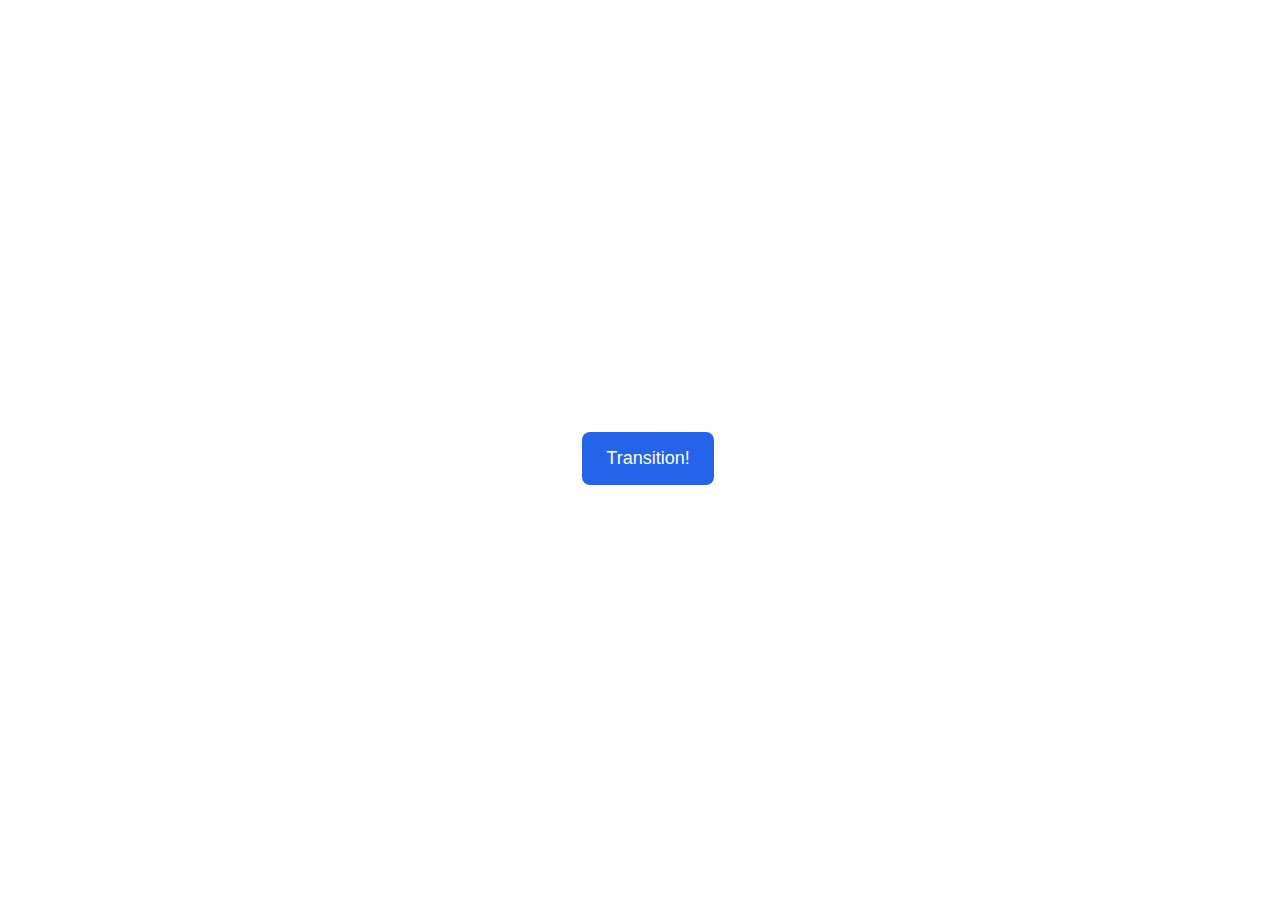
<file: animation/01-button-hover/index.html>
<!DOCTYPE html>
<html lang="en">
  <head>
    <meta charset="UTF-8" />
    <meta http-equiv="X-UA-Compatible" content="IE=edge" />
    <meta name="viewport" content="width=device-width, initial-scale=1.0" />
    <title>Button Hover</title>
    <link rel="stylesheet" href="./style.css" />
  </head>
  <body>
    <div id="transition-container">
      <button>Transition!</button>
    </div>
  </body>
</html>
</file>
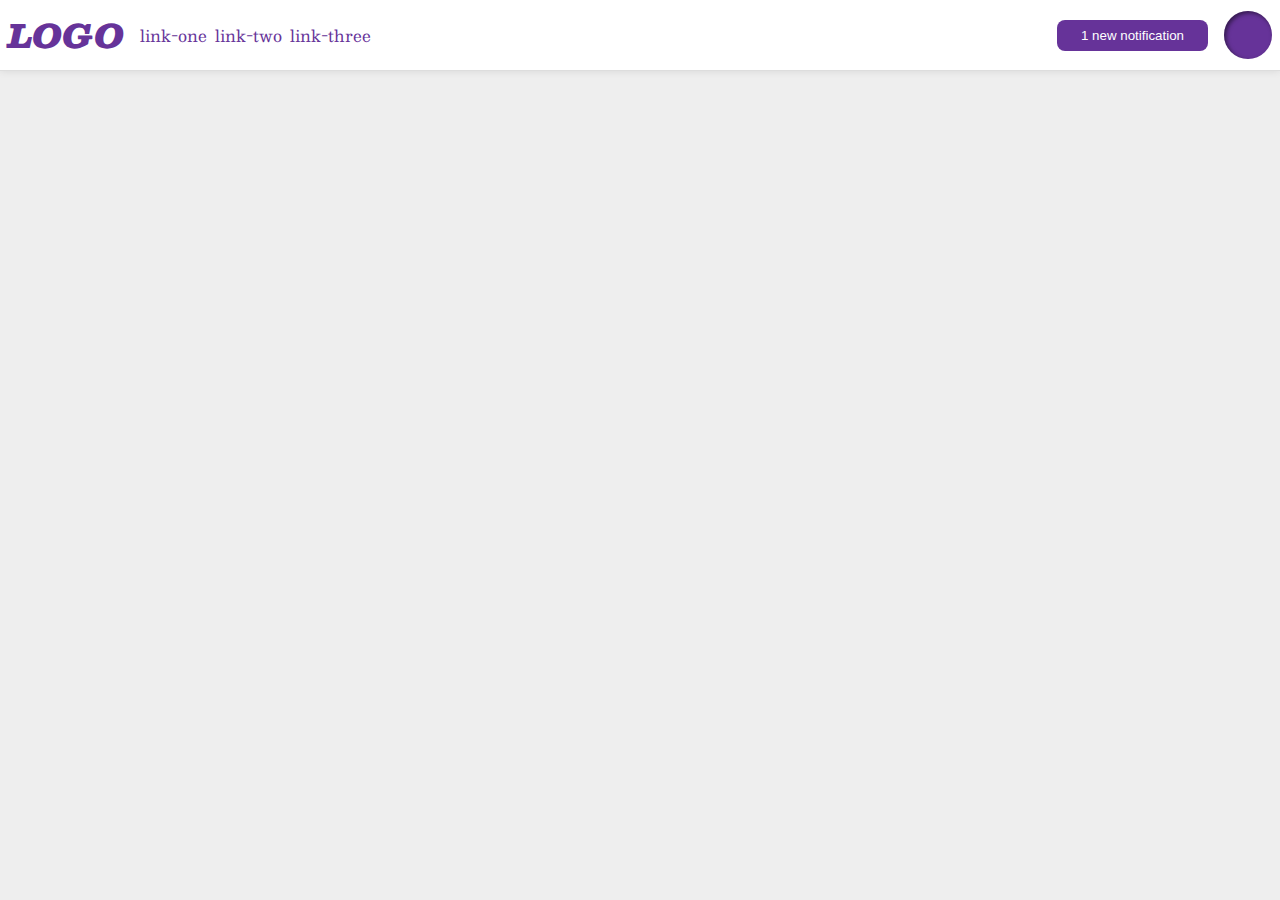
<file: flex/03-flex-header-2/index.html>
<!DOCTYPE html>
<html lang="en">
  <head>
    <meta charset="UTF-8">
    <meta http-equiv="X-UA-Compatible" content="IE=edge">
    <meta name="viewport" content="width=device-width, initial-scale=1.0">
    <title>Flex Header 2</title>
    <link rel="stylesheet" href="style.css">
  </head>
  <body>
    <div class="header">
      <div class="left">
      <div class="logo">
        LOGO
      </div>
      <ul class="links">
        <li><a href="https://google.com">link-one</a></li>
        <li><a href="https://google.com">link-two</a></li>
        <li><a href="https://google.com">link-three</a></li>
      </ul>
    </div>
    <div class="right">
      <button class="notifications">
        1 new notification
      </button>
      <div class="profile-image"></div>
    </div>
    </div>
  </body>
</html>
</file>
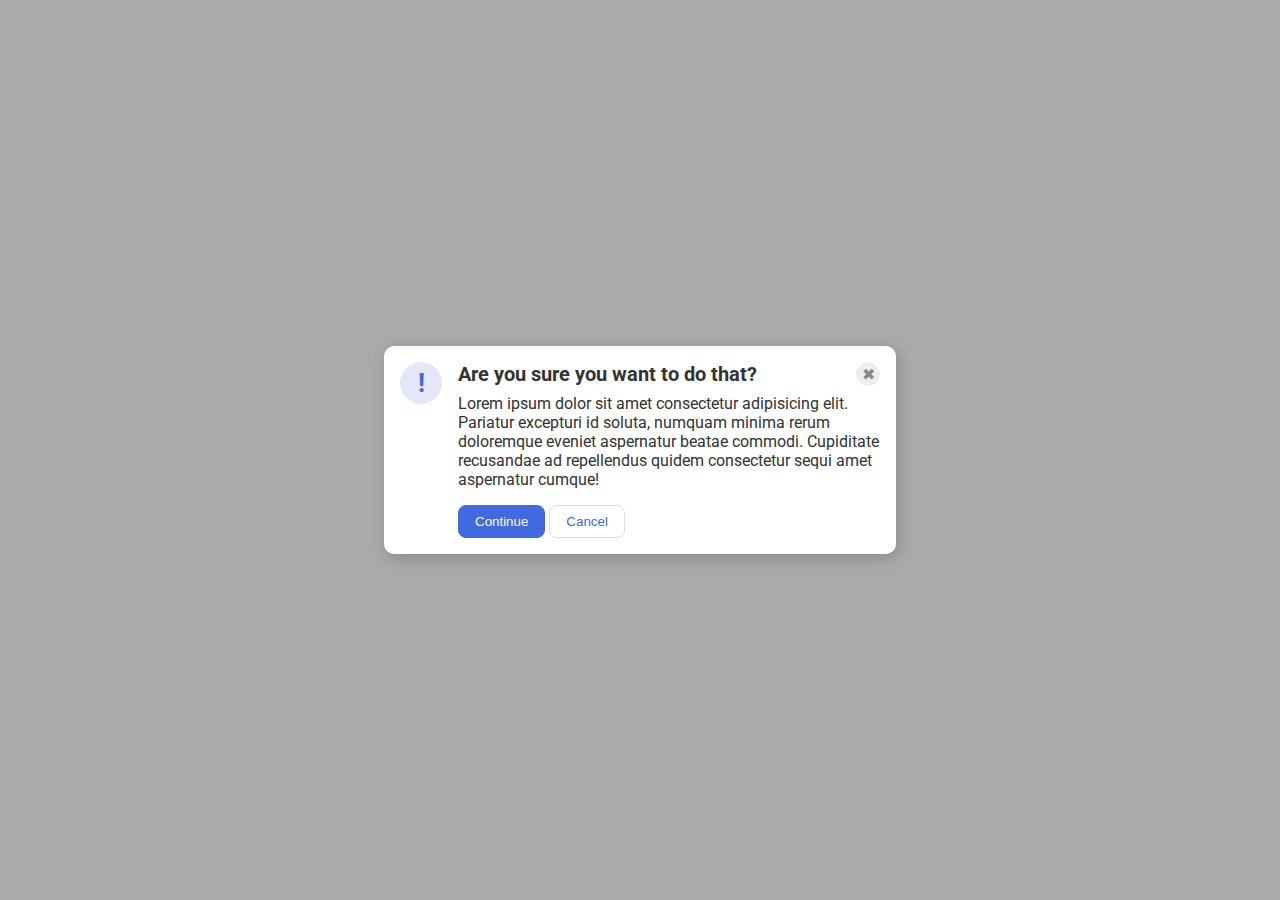
<file: flex/05-flex-modal/index.html>
<!DOCTYPE html>
<html lang="en">

<head>
  <meta charset="UTF-8">
  <meta http-equiv="X-UA-Compatible" content="IE=edge">
  <meta name="viewport" content="width=device-width, initial-scale=1.0">
  <link rel="stylesheet" href="style.css">
  <title>Modal</title>
</head>

<body>
  <div class="modal">
    <div class="icon">!</div>

    <div class="container">

      <div class="header">Are you sure you want to do that?
        <button class="close-button">✖</button>
      </div>
      <div class="text">Lorem ipsum dolor sit amet consectetur adipisicing elit. Pariatur excepturi id soluta, numquam
        minima rerum doloremque eveniet aspernatur beatae commodi. Cupiditate recusandae ad repellendus quidem consectetur
        sequi amet aspernatur cumque!</div>
      <button class="continue">Continue</button>
      <button class="cancel">Cancel</button>
    </div>
  </div>
</body>

</html>
</file>
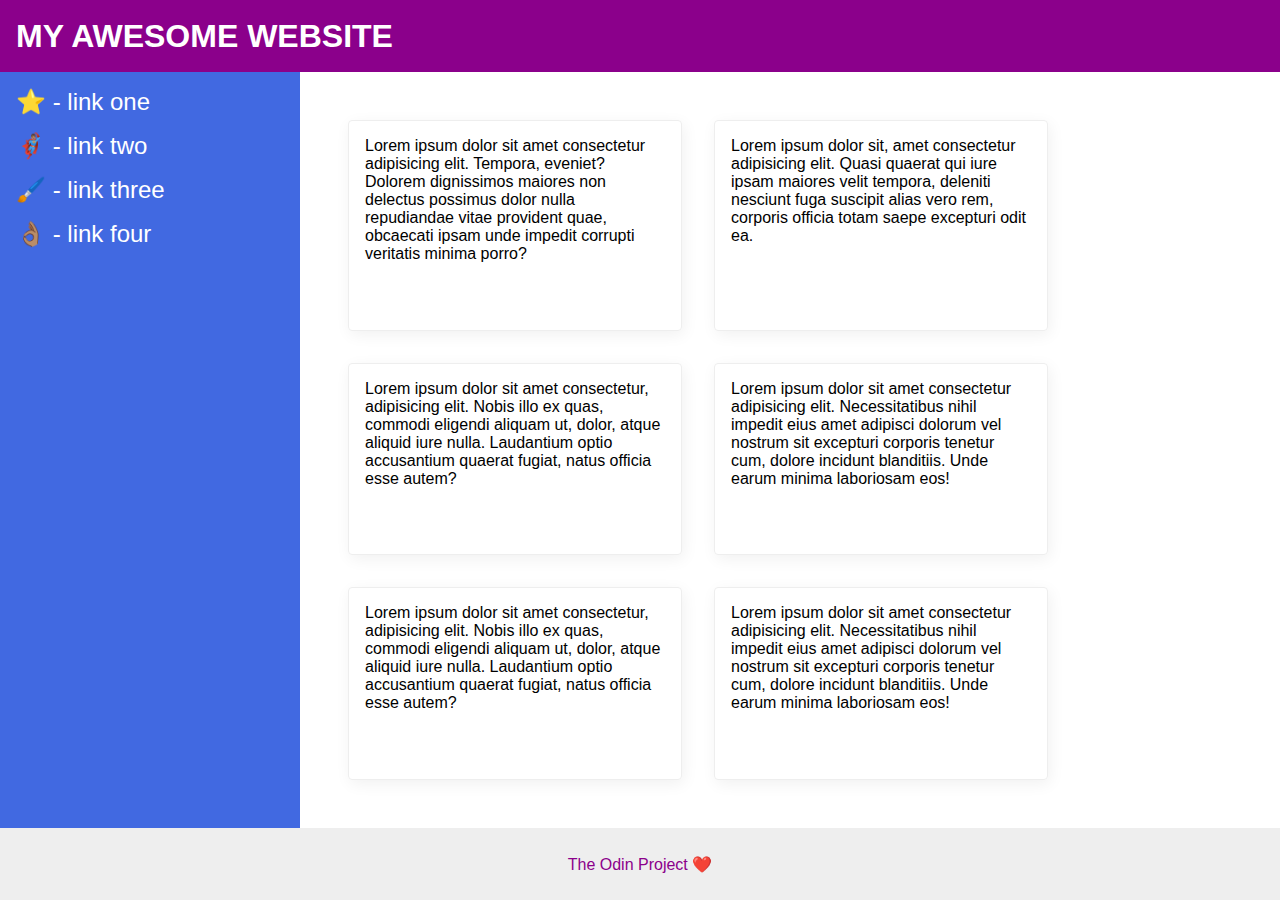
<file: flex/07-flex-layout-2/index.html>
<!DOCTYPE html>
<html lang="en">

<head>
  <meta charset="UTF-8">
  <meta http-equiv="X-UA-Compatible" content="IE=edge">
  <meta name="viewport" content="width=device-width, initial-scale=1.0">
  <title>The Holy Grail</title>
  <link rel="stylesheet" href="style.css">
</head>

<body>
  <div class="header">
    MY AWESOME WEBSITE
  </div>
  <div class="body">
    <div class="sidebar">
      <ul>
        <li><a href="#">⭐ - link one</a></li>
        <li><a href="#">🦸🏽‍♂️ - link two</a></li>
        <li><a href="#">🖌️ - link three</a></li>
        <li><a href="#">👌🏽 - link four</a></li>
      </ul>
    </div>
    <div class="container">
      <div class="card">Lorem ipsum dolor sit amet consectetur adipisicing elit. Tempora, eveniet? Dolorem dignissimos
        maiores non delectus possimus dolor nulla repudiandae vitae provident quae, obcaecati ipsam unde impedit
        corrupti veritatis minima porro?</div>
      <div class="card">Lorem ipsum dolor sit, amet consectetur adipisicing elit. Quasi quaerat qui iure ipsam maiores
        velit tempora, deleniti nesciunt fuga suscipit alias vero rem, corporis officia totam saepe excepturi odit ea.
      </div>
      <div class="card">Lorem ipsum dolor sit amet consectetur, adipisicing elit. Nobis illo ex quas, commodi eligendi
        aliquam ut, dolor, atque aliquid iure nulla. Laudantium optio accusantium quaerat fugiat, natus officia esse
        autem?</div>
      <div class="card">Lorem ipsum dolor sit amet consectetur adipisicing elit. Necessitatibus nihil impedit eius amet
        adipisci dolorum vel nostrum sit excepturi corporis tenetur cum, dolore incidunt blanditiis. Unde earum minima
        laboriosam eos!</div>
      <div class="card">Lorem ipsum dolor sit amet consectetur, adipisicing elit. Nobis illo ex quas, commodi eligendi
        aliquam ut, dolor, atque aliquid iure nulla. Laudantium optio accusantium quaerat fugiat, natus officia esse
        autem?</div>
      <div class="card">Lorem ipsum dolor sit amet consectetur adipisicing elit. Necessitatibus nihil impedit eius amet
        adipisci dolorum vel nostrum sit excepturi corporis tenetur cum, dolore incidunt blanditiis. Unde earum minima
        laboriosam eos!</div>
    </div>
  </div>
  <div class="footer">
    The Odin Project ❤️
  </div>
</body>

</html>
</file>
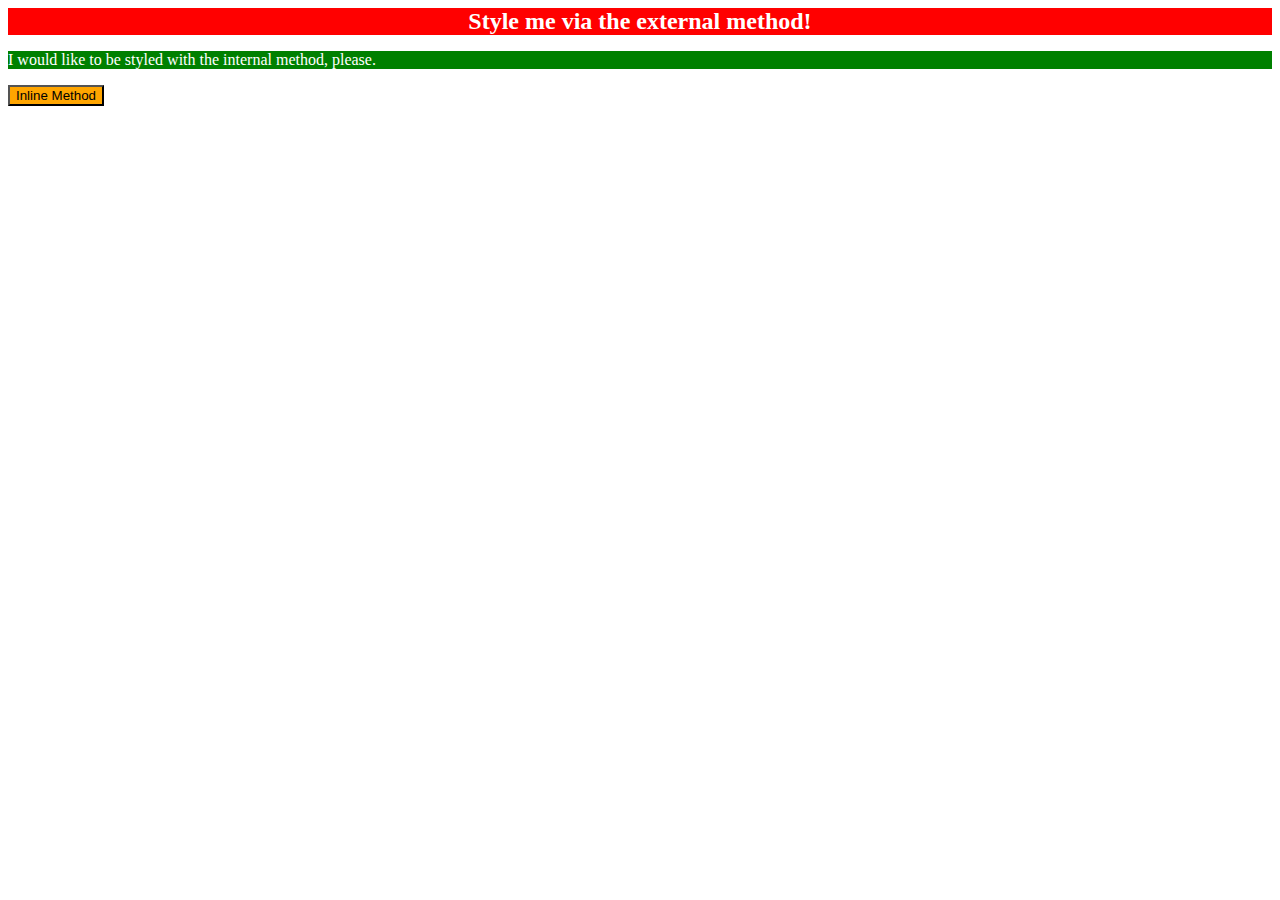
<file: foundations/01-css-methods/index.html>
<!DOCTYPE html>
<html lang="en">
  <head>
    <meta charset="UTF-8">
    <meta http-equiv="X-UA-Compatible" content="IE=edge">
    <meta name="viewport" content="width=device-width, initial-scale=1.0">
    <link rel="stylesheet" href="./style.css">
    <title>Methods for Adding CSS</title>
    <style>
      p {
        color: white;
        background-color: green;
      }
    </style>
  </head>
  <body>
    <div>Style me via the external method!</div>
    <p>I would like to be styled with the internal method, please.</p>
    <button style="background-color: orange;">Inline Method</button>
  </body>
</html>
</file>
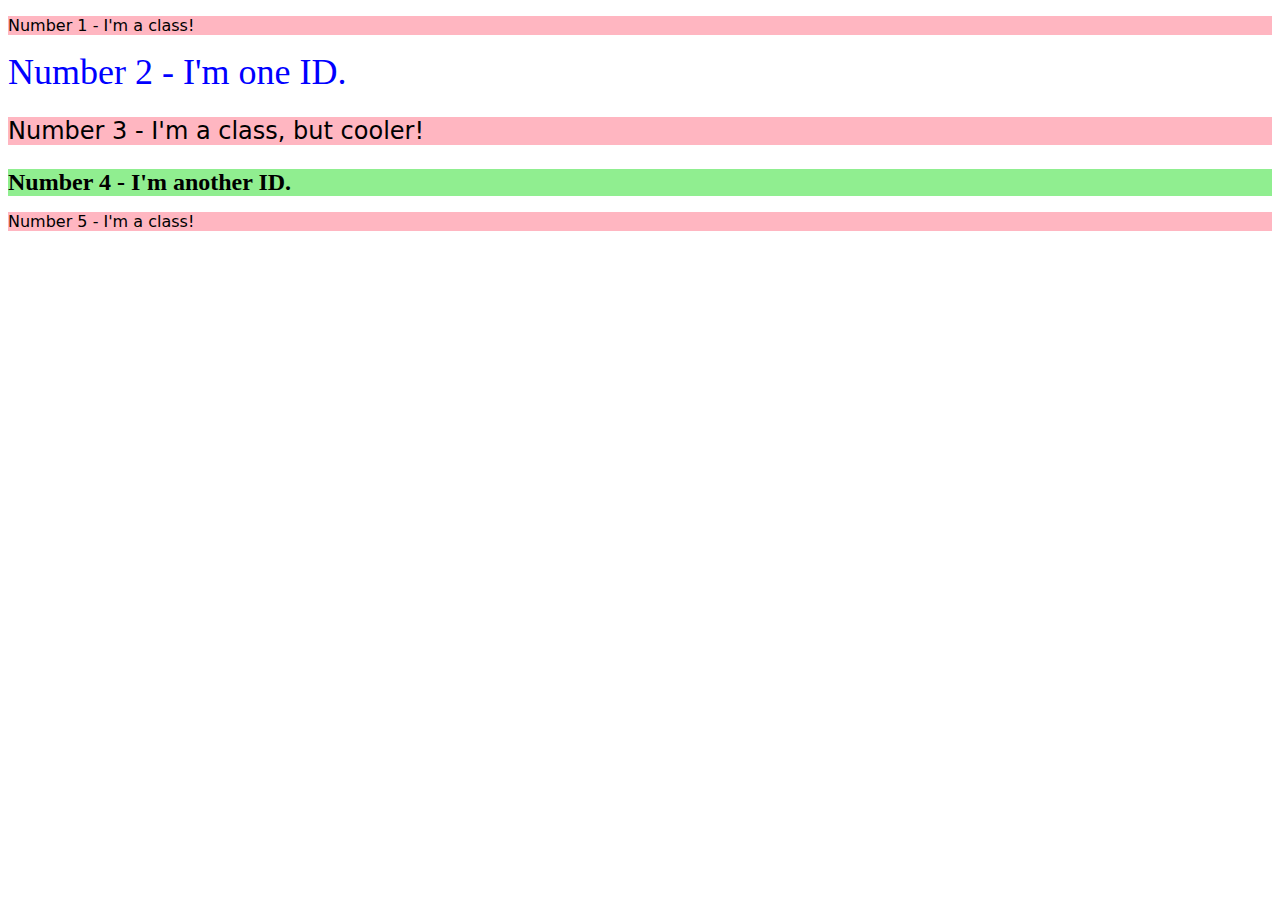
<file: foundations/02-class-id-selectors/index.html>
<!DOCTYPE html>
<html lang="en">
  <head>
    <meta charset="UTF-8">
    <meta http-equiv="X-UA-Compatible" content="IE=edge">
    <meta name="viewport" content="width=device-width, initial-scale=1.0">
    <title>Class and ID Selectors</title>
    <link rel="stylesheet" href="style.css">
  </head>
  <body>
    <p class="odd">Number 1 - I'm a class!</p>
    <div id="two">Number 2 - I'm one ID.</div>
    <p class="odd added">Number 3 - I'm a class, but cooler!</p>
    <div id="four" class="added">Number 4 - I'm another ID.</div>
    <p class="odd">Number 5 - I'm a class!</p>
  </body>
</html>
</file>
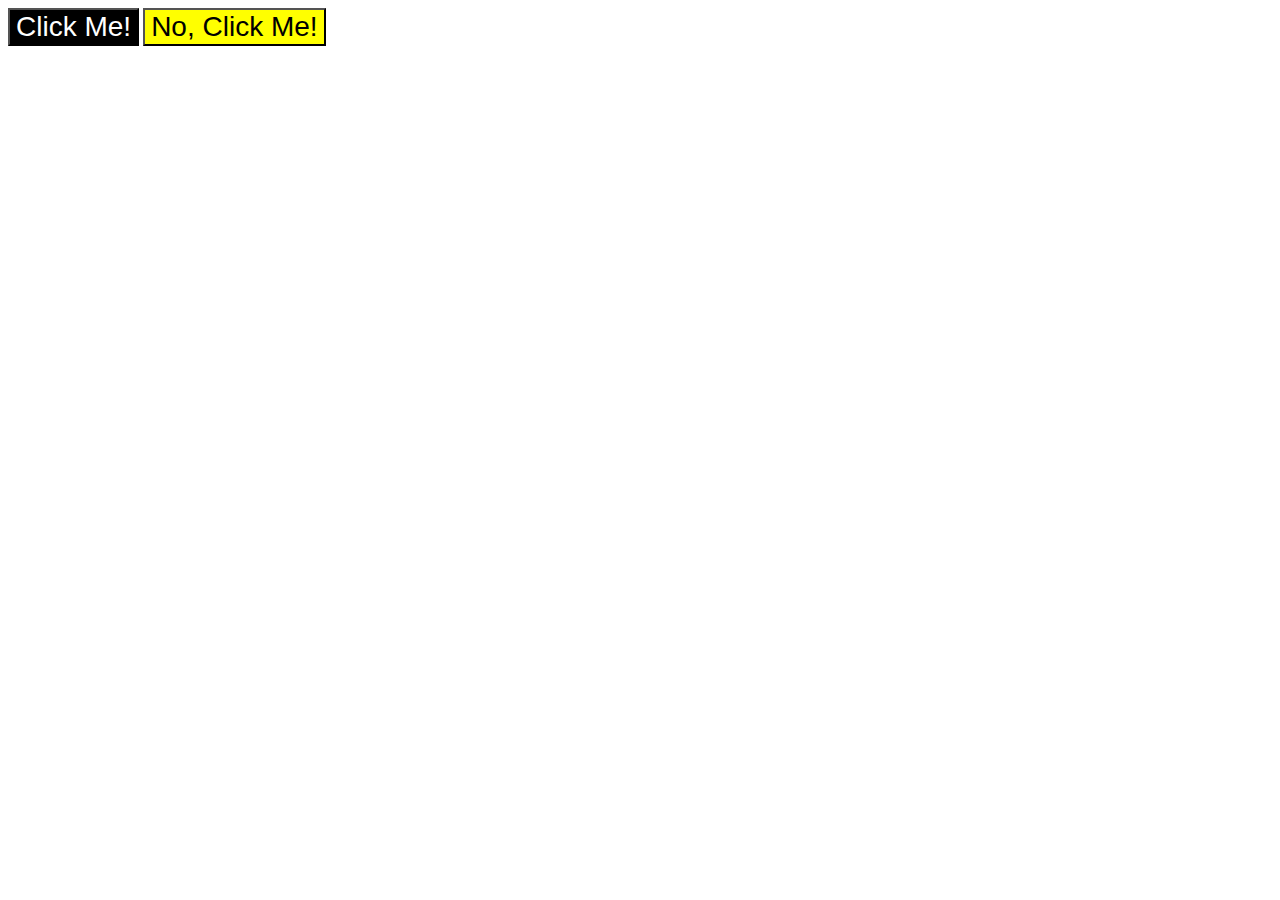
<file: foundations/03-grouping-selectors/index.html>
<!DOCTYPE html>
<html lang="en">
  <head>
    <meta charset="UTF-8">
    <meta http-equiv="X-UA-Compatible" content="IE=edge">
    <meta name="viewport" content="width=device-width, initial-scale=1.0">
    <title>Grouping Selectors</title>
    <link rel="stylesheet" href="style.css">
  </head>
  <body>
    <button class="first both">Click Me!</button>
    <button class="second both">No, Click Me!</button>
  </body>
</html>
</file>
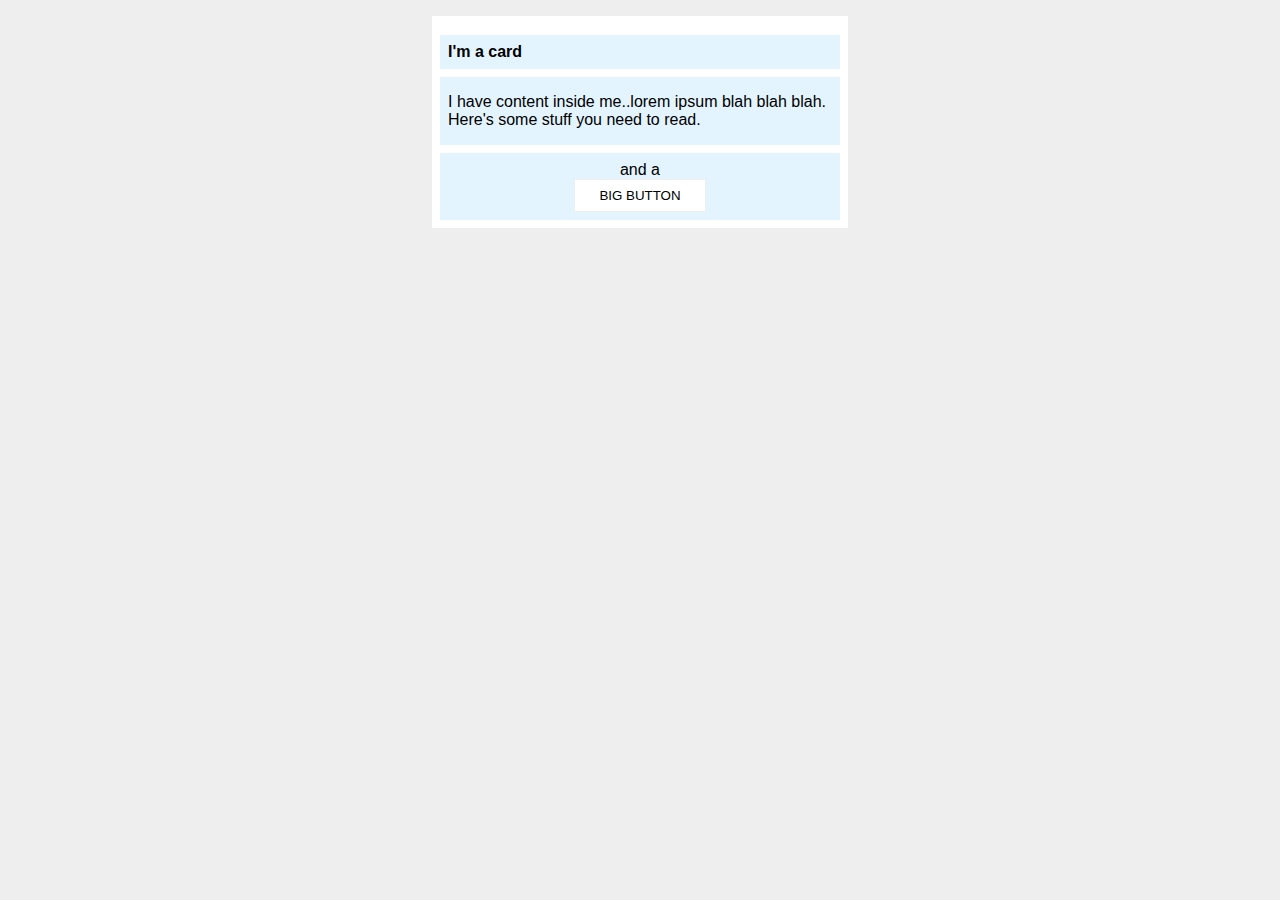
<file: margin-and-padding/02-margin-and-padding-2/index.html>
<!DOCTYPE html>
<html lang="en">
  <head>
    <meta charset="UTF-8">
    <meta http-equiv="X-UA-Compatible" content="IE=edge">
    <meta name="viewport" content="width=device-width, initial-scale=1.0">
    <title>Margin and Padding exercise 2</title>
    <link rel="stylesheet" href="style.css">
  </head>
  <body>
    <div class="card">
      <h1 class="title">I'm a card</h1>
      <div class="content">I have content inside me..lorem ipsum blah blah blah.<br>Here's some stuff you need to read.</div>
      <div class="button-container">and a<button>BIG BUTTON</button></div>
    </div>
  </body>
</html>
</file>
<file: animation/01-button-hover/style.css>
#transition-container {
  width: 100vw;
  height: 100vh;
  display: flex;
  flex-direction: column;
  justify-content: center;
  align-items: center;
  font-family: Arial, sans-serif;
}

button {
  border-radius: 8px;
  border: none;
  background-color: #2563eb;
  color: white;
  font-size: 18px;
  padding: 16px 24px;
  text-align: center;
  transition: transform ease .5s;
}

button:hover {
 transform: scale(1.5);
 transform-origin: center;
}
</file>
<file: flex/03-flex-header-2/style.css>
/* this is some magical font-importing.  
you'll learn about it later. */
@import url('https://fonts.googleapis.com/css2?family=Besley:ital,wght@0,400;1,900&display=swap');

body {
  margin: 0;
  background: #eee;
  font-family: Besley, serif;
}

.header {
  background: white;
  border-bottom: 1px solid #ddd;
  box-shadow: 0 0 8px rgba(0,0,0,.1);
  display: flex;
  justify-content: space-between;
  padding: 8px;
  
}

.profile-image {
  background: rebeccapurple;
  box-shadow: inset 2px 2px 4px rgba(0,0,0,.5);
  border-radius: 50%;
  width: 48px;
  height: 48px;
}

.logo {
  color: rebeccapurple;
  font-size: 32px;
  font-weight: 900;
  font-style: italic;
}

button {
  border: none;
  border-radius: 8px;
  background: rebeccapurple;
  color: white;
  padding: 8px 24px;
}

a {
  /* this removes the line under our links */
  text-decoration: none;
  color: rebeccapurple;
}

ul {
  list-style-type: none;
  display: flex;
  gap: 8px;
  margin: 0;
  padding: 0;
}

.right,
.left {
display: flex;
align-items: center;
gap: 16px;
}
</file>
<file: flex/05-flex-modal/style.css>
@import url('https://fonts.googleapis.com/css2?family=Roboto:wght@400;700&display=swap');

html,
body {
  height: 100%;

}

body {
  font-family: Roboto, sans-serif;
  margin: 0;
  background: #aaa;
  color: #333;
  /* I'll give you this one for free lol */
  display: flex;
  align-items: center;
  justify-content: center;

}

.modal {
  background: white;
  width: 480px;
  border-radius: 10px;
  box-shadow: 2px 4px 16px rgba(0, 0, 0, .2);
  display: flex;
  gap: 16px;
  padding: 16px;
}

.icon {
  color: royalblue;
  font-size: 26px;
  font-weight: 700;
  background: lavender;
  width: 42px;
  height: 42px;
  border-radius: 50%;
  display: flex;
  align-items: center;
  justify-content: center;
  flex-shrink: 0;
}

.close-button {
  background: #eee;
  border-radius: 50%;
  color: #888;
  font-weight: 400;
  font-size: 16px;
  height: 24px;
  width: 24px;
  display: flex;
  align-items: center;
  justify-content: center;
  border: 1px solid #eee;
  padding: 0;
}

button {
  cursor: pointer;
  padding: 8px 16px;
  border-radius: 8px;
}

button.continue {
  background: royalblue;
  border: 1px solid royalblue;
  color: white;
}

button.cancel {
  background: white;
  border: 1px solid #ddd;
  color: royalblue;
}

.header {
  display: flex;
  align-items: center;
  justify-content: space-between;
  font-weight: bold;
  font-size: 20px;
  margin-bottom: 8px;
}

.text {
  margin-bottom: 16px;
}
</file>
<file: flex/07-flex-layout-2/style.css>
body {
  font-family: -apple-system, BlinkMacSystemFont, 'Segoe UI', Roboto, Oxygen, Ubuntu, Cantarell, 'Open Sans', 'Helvetica Neue', sans-serif;
  margin: 0;
  min-height: 100vh;
  display: flex;
  flex-direction: column;
}

.body {
  flex: 1;
  display: flex;
}

.header {
  height: 72px;
  background: darkmagenta;
  color: white;
  display: flex;
  align-items: center;
  padding: 0 16px;
  font-size: 32px;
  font-weight: 900;
}

.footer {
  height: 72px;
  background: #eee;
  color: darkmagenta;
}

.sidebar {
  width: 300px;
  background: royalblue;
  box-sizing: border-box;
  flex-shrink: 0;
  padding: 16px;
}

.card {
  border: 1px solid #eee;
  box-shadow: 2px 4px 16px rgba(0, 0, 0, .06);
  border-radius: 4px;
  padding: 16px;
  width: 300px;
}

.container {
  padding: 48px;
  display: flex;
  flex-wrap: wrap;
  gap: 32px;
}

.footer {
  display: flex;
  align-items: center;
  justify-content: center;
}

ul {
  list-style-type: none;
  margin: 0;
  padding: 0;
}

li {
  margin-bottom: 16px;
}

a {
  color: white;
  text-decoration: none;
  font-size: 24px;
}
</file>
<file: foundations/01-css-methods/style.css>
div {
    color: white;
    background-color: red;
    text-align: center;
    font-size: x-large;
    font-weight: bold;
}
</file>
<file: foundations/02-class-id-selectors/style.css>
.odd {
    background-color: lightpink;
    font-family: Verdana, DejaVu Sans, sans-serif;
}

.added {
    font-size: 24px;
}

#two {
    color: blue;
    font-size: 36px;
}

#four {
    background-color: lightgreen;
    font-weight: bold;
}
</file>
<file: foundations/03-grouping-selectors/style.css>
.first {
color: white;
background-color: black;
}

.second {
background-color: yellow;
}

.both {
    font-size: 28px;
    font-family: 'Helvetica', 'Times New Roman', 'sans-serif';
}
</file>
<file: margin-and-padding/02-margin-and-padding-2/style.css>
body {
  background: #eee;
  font-family: sans-serif;
}

.card {
  width: 400px;
  background: #fff;
  margin: 16px auto;
  padding: 8px;
}

.title {
  background: #e3f4ff;
  margin-bottom: 8px;
  font-size: 16px;
  padding: 8px;
}

.content {
  background: #e3f4ff;
  margin-bottom: 8px;
  padding: 16px 8px;
}

.button-container {
  background: #e3f4ff;
  text-align: center;
  padding: 8px;
}

button {
  background: white;
  border: 1px solid #eee;
  display: block;
  margin: 0 auto;
  padding: 8px 24px;
}
</file>
